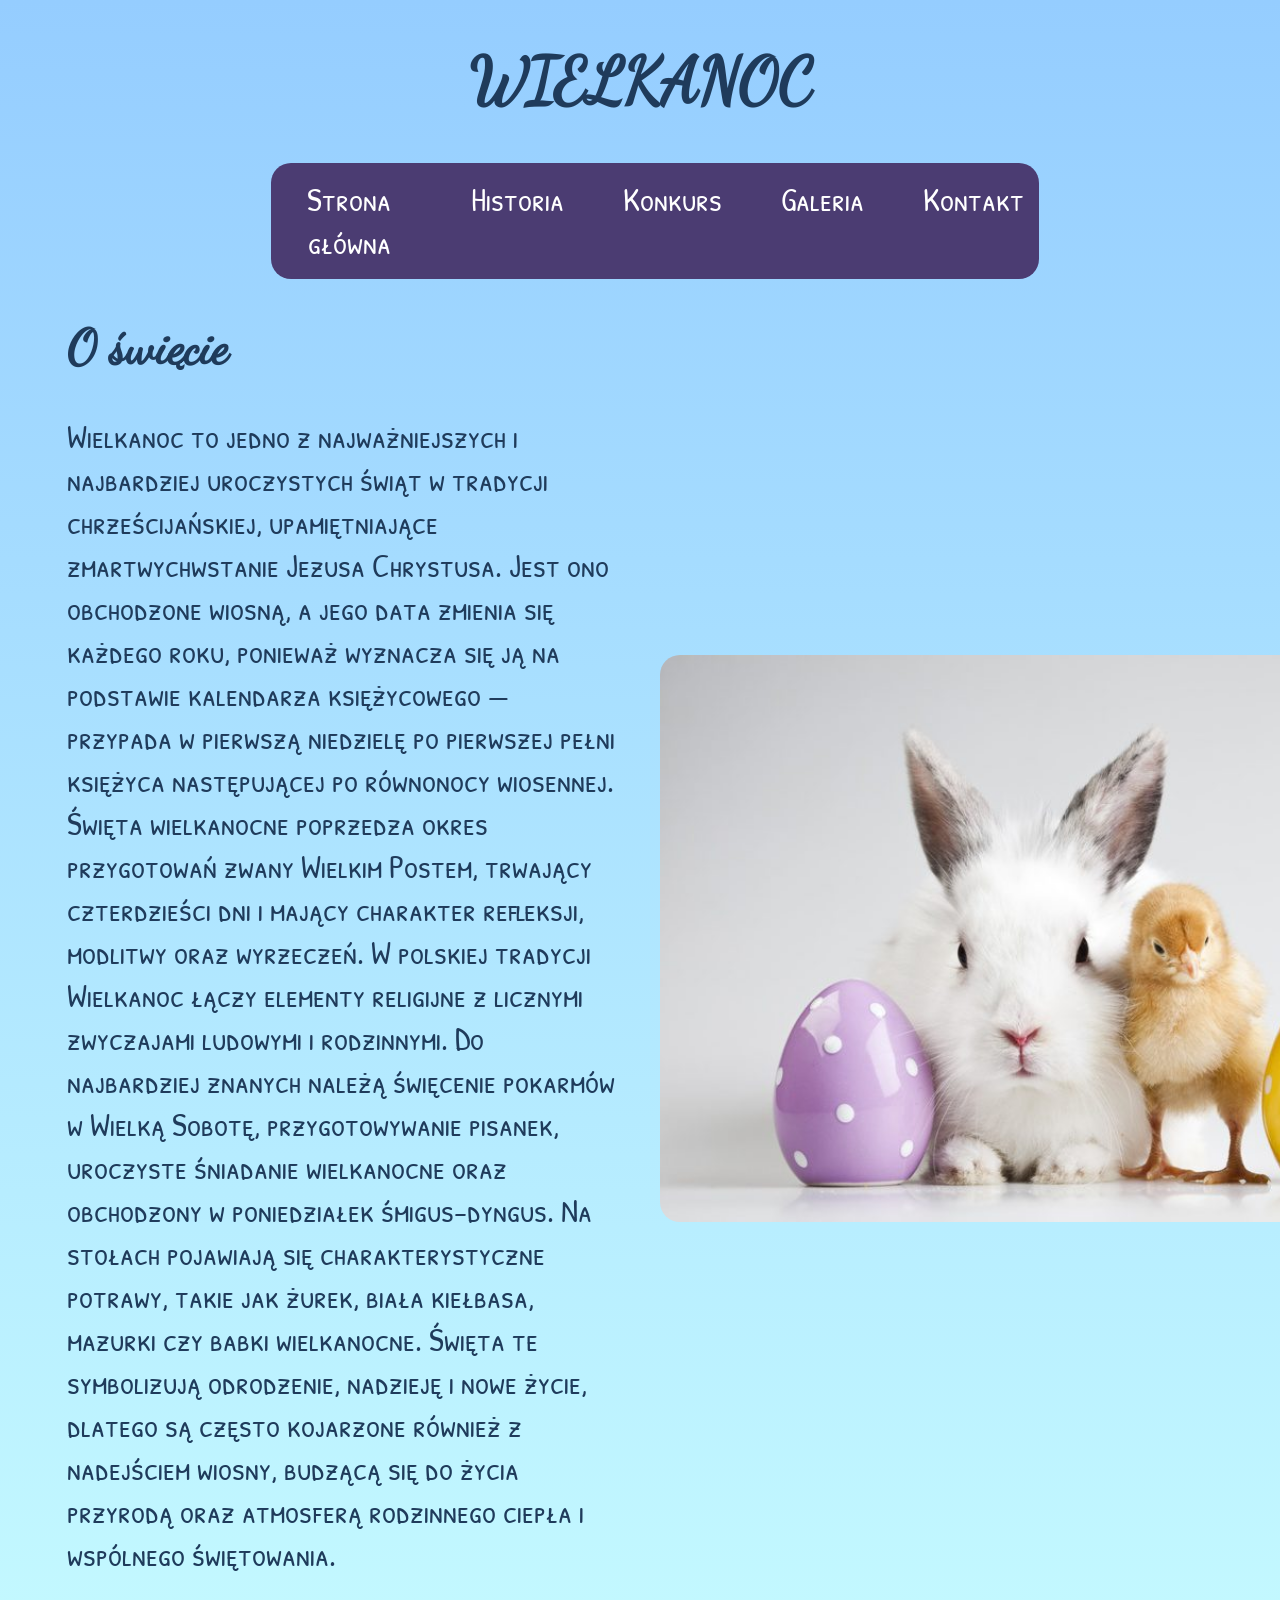
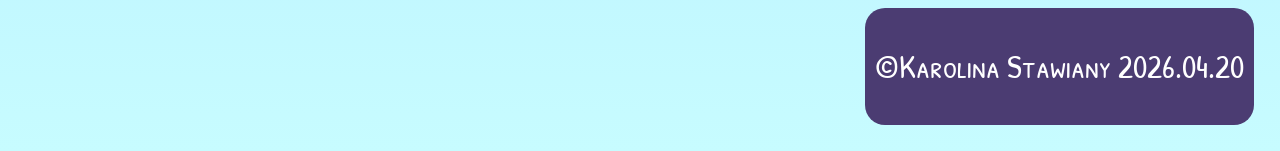
<file: index.html>
<!DOCTYPE html>
<html lang="pl">
<head>
    <meta charset="UTF-8">
    <meta name="description" content="Strona o wielkanocy">
    <meta name="author" content="karolina stawiany">
    <meta name="robots" content="index">
    <meta name="viewport" content="width=device-width, initial-scale=1.0">
    <title>Wielkanoc</title>
    <link rel="stylesheet" href="style.css">
    <link rel="icon" href="OBRAZY/favicon.png">
</head>
<body>
    <header>
        <h1>WIELKANOC</h1>
        <nav>
            <a href="index.html">Strona główna</a>
            <a href="historia.html">Historia</a>
            <a href="konkurs.html">Konkurs</a>
            <a href="galeria.html">Galeria</a>
            <a href="kontakt.html">Kontakt</a>
        </nav>
    </header>
    <div class="centrowanie">
    <main>
        <h2>O święcie</h2>
        <p>Wielkanoc to jedno z najważniejszych i najbardziej uroczystych świąt w tradycji chrześcijańskiej,
        upamiętniające zmartwychwstanie Jezusa Chrystusa. Jest ono obchodzone wiosną, a jego data zmienia się każdego roku,
        ponieważ wyznacza się ją na podstawie kalendarza księżycowego — przypada w pierwszą niedzielę po pierwszej pełni księżyca
        następującej po równonocy wiosennej. Święta wielkanocne poprzedza okres przygotowań zwany Wielkim Postem,
        trwający czterdzieści dni i mający charakter refleksji, modlitwy oraz wyrzeczeń. W polskiej tradycji Wielkanoc łączy
        elementy religijne z licznymi zwyczajami ludowymi i rodzinnymi. Do najbardziej znanych należą święcenie pokarmów w Wielką
        Sobotę, przygotowywanie pisanek, uroczyste śniadanie wielkanocne oraz obchodzony w poniedziałek śmigus-dyngus.
        Na stołach pojawiają się charakterystyczne potrawy, takie jak żurek, biała kiełbasa, mazurki czy babki wielkanocne.
        Święta te symbolizują odrodzenie, nadzieję i nowe życie, dlatego są często kojarzone również z nadejściem wiosny,
        budzącą się do życia przyrodą oraz atmosferą rodzinnego ciepła i wspólnego świętowania.</p>
    </main>
    <aside>
        <img src="OBRAZY/index.jpg" alt="wielkanoc67" class="nastr">
    </aside>
    </div>
    <footer>
        <p>&copy;Karolina Stawiany 2026.04.20</p>
    </footer>
</body>
</html>
</file>
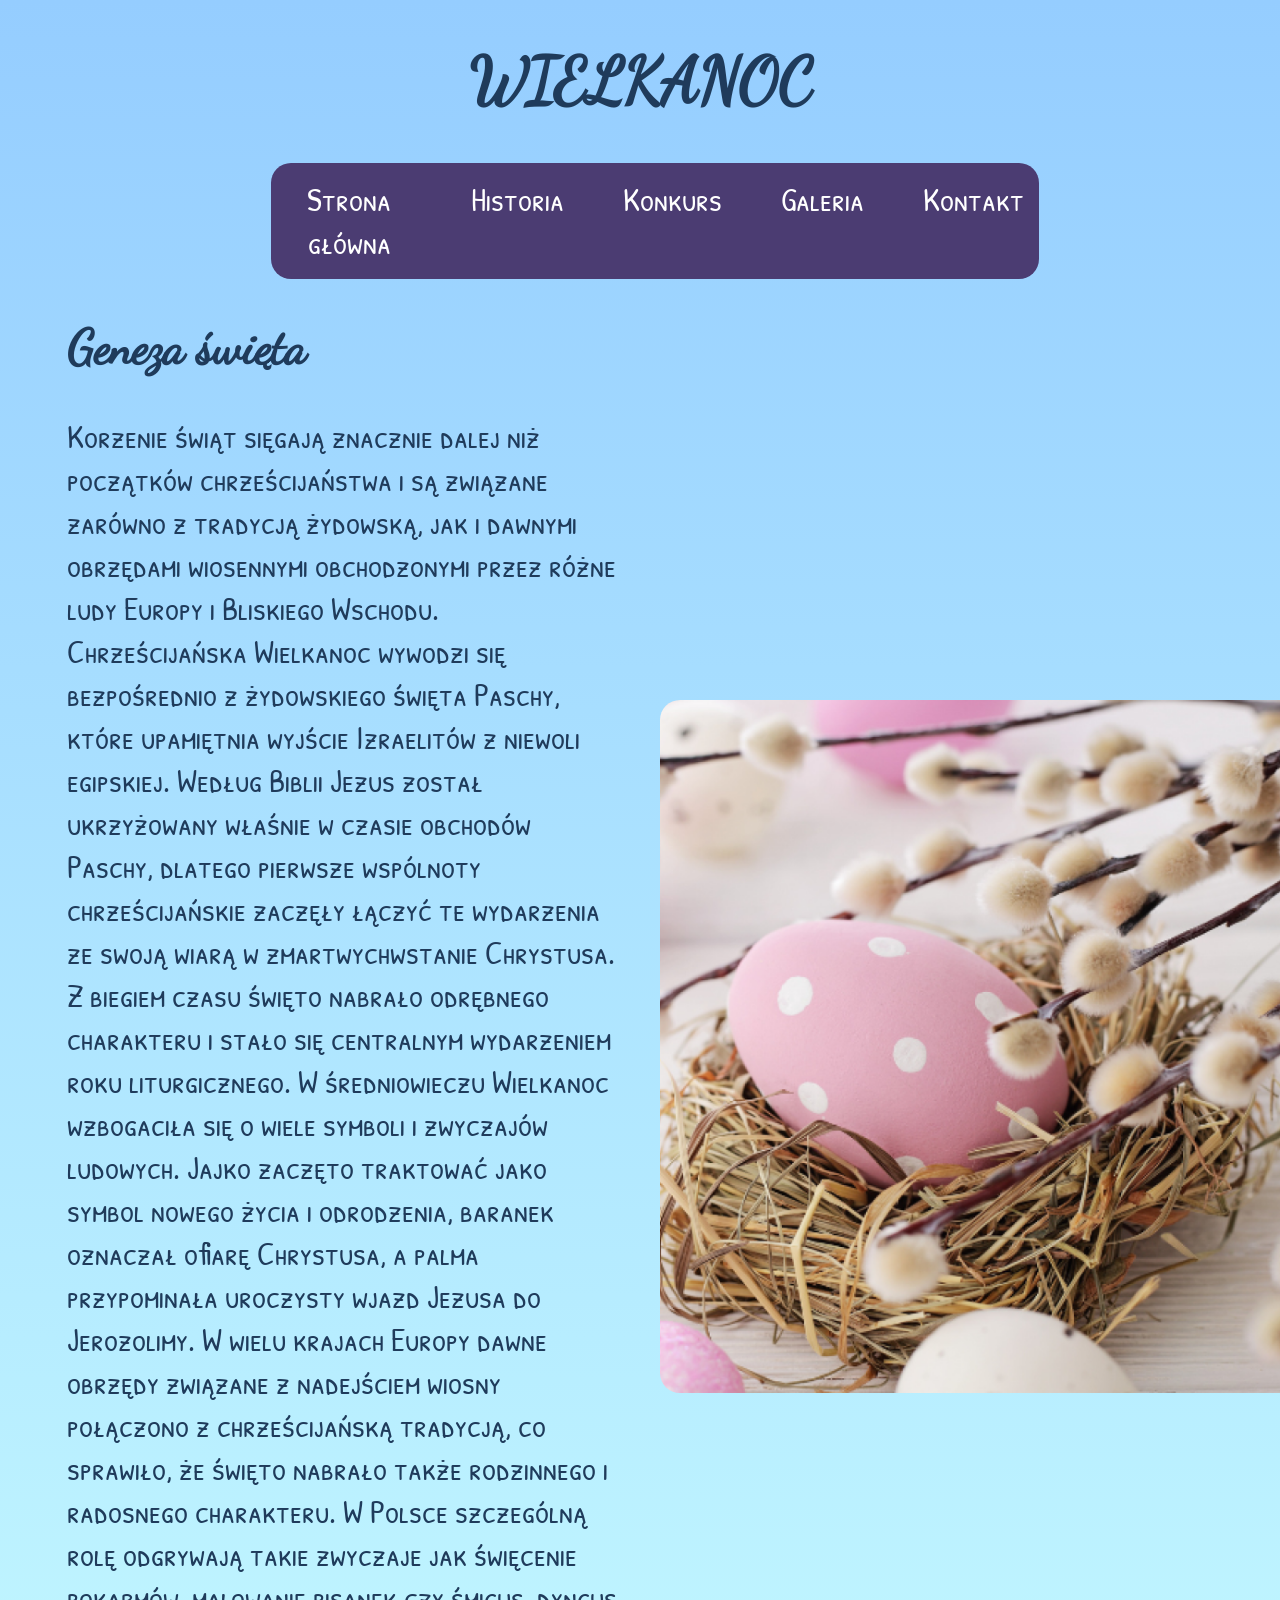
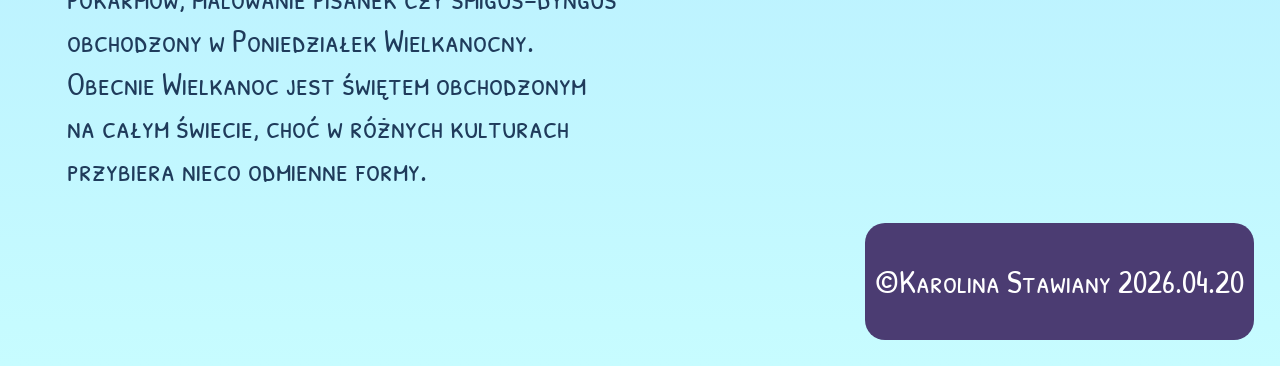
<file: historia.html>
<!DOCTYPE html>
<html lang="pl">
<head>
    <meta charset="UTF-8">
    <meta name="description" content="Strona o wielkanocy">
    <meta name="author" content="karolina stawiany">
    <meta name="robots" content="index">
    <meta name="viewport" content="width=device-width, initial-scale=1.0">
    <title>Wielkanoc</title>
    <link rel="stylesheet" href="style.css">
    <link rel="icon" href="OBRAZY/favicon.png">
</head>
<body>
    <header>
        <h1>WIELKANOC</h1>
        <nav>
            <a href="index.html">Strona główna</a>
            <a href="historia.html">Historia</a>
            <a href="konkurs.html">Konkurs</a>
            <a href="galeria.html">Galeria</a>
            <a href="kontakt.html">Kontakt</a>
        </nav>
    </header>
    <div class="centrowanie">
    <main>
        <h2>Geneza święta</h2>
        <p>Korzenie świąt sięgają znacznie dalej niż początków chrześcijaństwa i są związane zarówno z tradycją żydowską,
        jak i dawnymi obrzędami wiosennymi obchodzonymi przez różne ludy Europy i Bliskiego Wschodu.
        Chrześcijańska Wielkanoc wywodzi się bezpośrednio z żydowskiego święta Paschy, które upamiętnia wyjście
        Izraelitów z niewoli egipskiej. Według Biblii Jezus został ukrzyżowany właśnie w czasie obchodów Paschy, dlatego
        pierwsze wspólnoty chrześcijańskie zaczęły łączyć te wydarzenia ze swoją wiarą w zmartwychwstanie Chrystusa.
        Z biegiem czasu święto nabrało odrębnego charakteru i stało się centralnym wydarzeniem roku liturgicznego.
        W średniowieczu Wielkanoc wzbogaciła się o wiele symboli i zwyczajów ludowych. Jajko zaczęto traktować jako
        symbol nowego życia i odrodzenia, baranek oznaczał ofiarę Chrystusa, a palma przypominała uroczysty wjazd
        Jezusa do Jerozolimy. W wielu krajach Europy dawne obrzędy związane z nadejściem wiosny połączono z chrześcijańską 
        tradycją, co sprawiło, że święto nabrało także rodzinnego i radosnego charakteru. W Polsce szczególną rolę odgrywają
        takie zwyczaje jak święcenie pokarmów, malowanie pisanek czy śmigus-dyngus obchodzony w Poniedziałek Wielkanocny.
        Obecnie Wielkanoc jest świętem obchodzonym na całym świecie, choć w różnych kulturach przybiera nieco odmienne 
        formy.</p>
    </main>
    <aside>
        <img src="OBRAZY/wielkanoc.png" alt="wielkanoc61" class="nastr">
    </aside>
    </div>
    <footer>
        <p>&copy;Karolina Stawiany 2026.04.20</p>
    </footer>
</body>
</html>
</file>
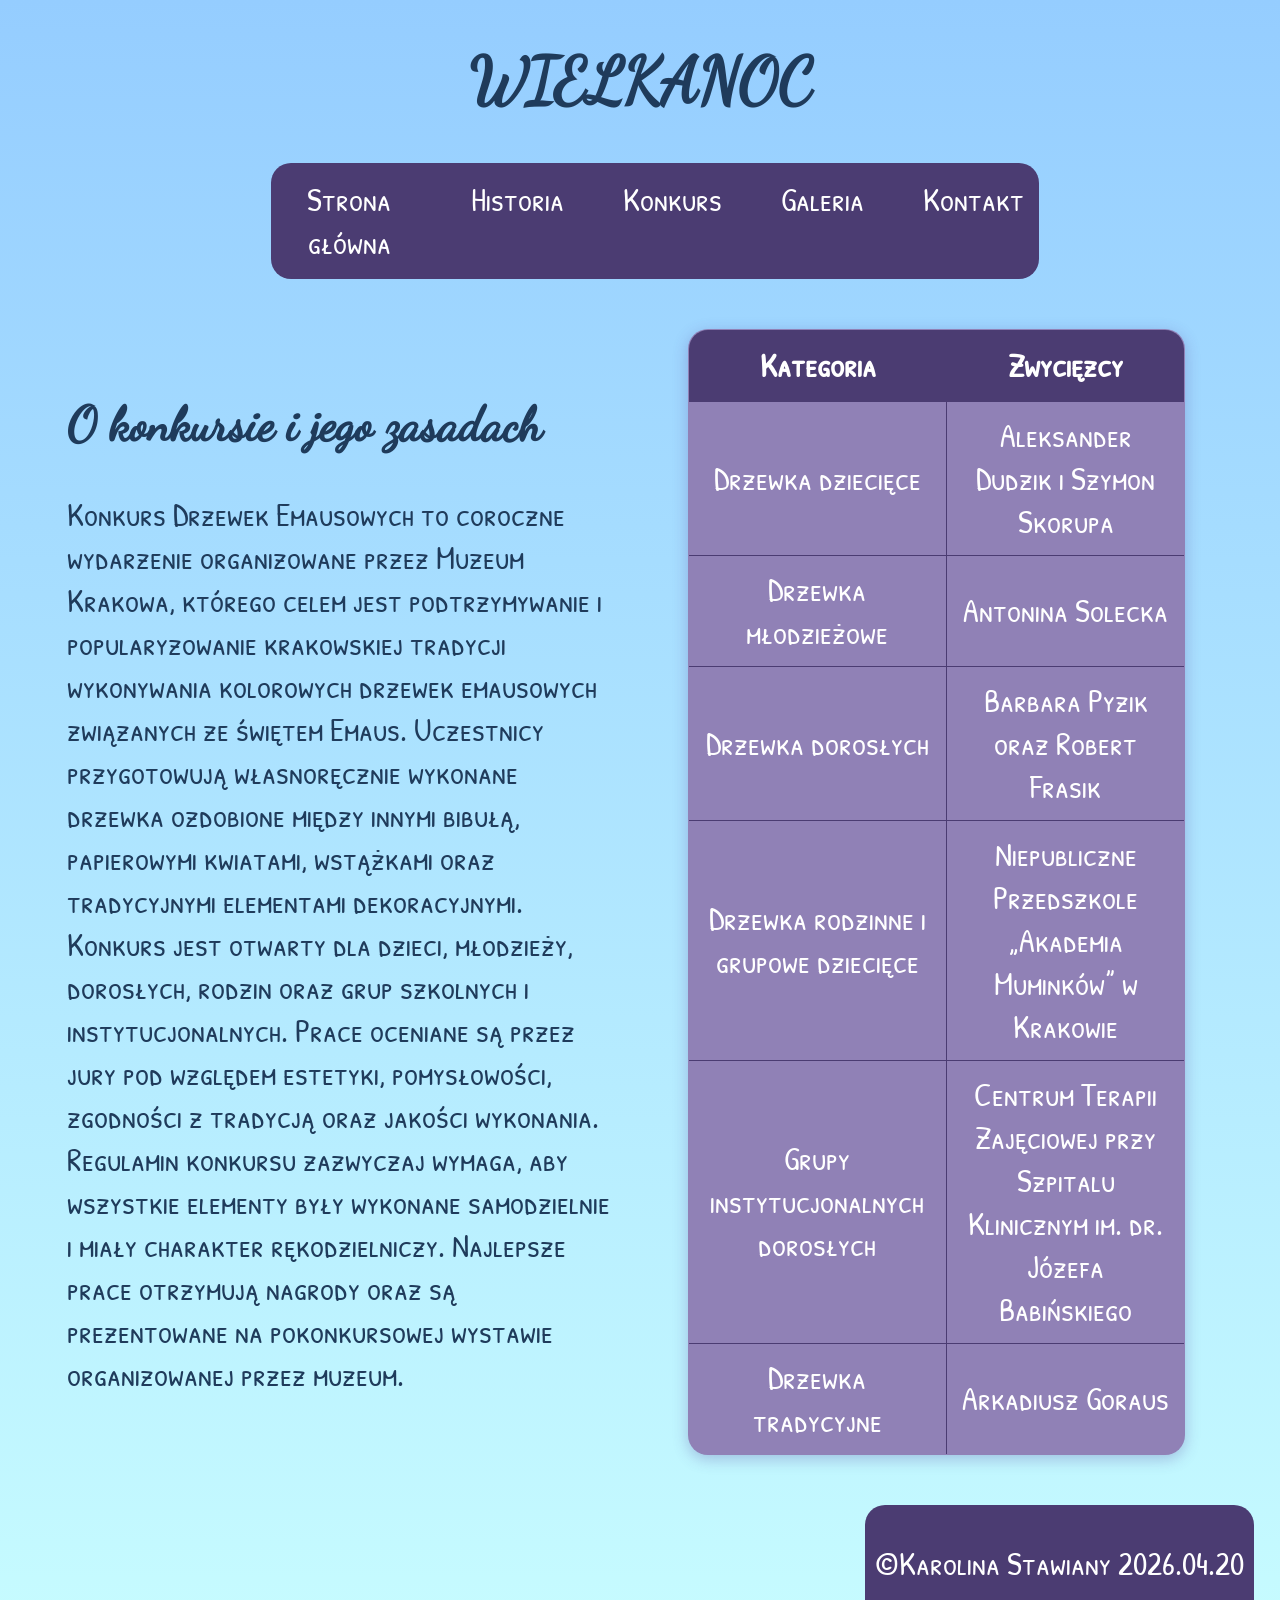
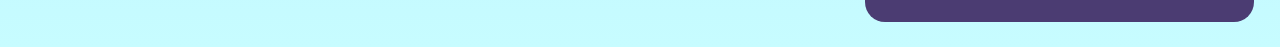
<file: konkurs.html>
<!DOCTYPE html>
<html lang="pl">
<head>
    <meta charset="UTF-8">
    <meta name="description" content="Strona o wielkanocy">
    <meta name="author" content="karolina stawiany">
    <meta name="robots" content="index">
    <meta name="viewport" content="width=device-width, initial-scale=1.0">
    <title>Wielkanoc</title>
    <link rel="stylesheet" href="style.css">
    <link rel="icon" href="OBRAZY/favicon.png">
</head>
<body>
    <header>
        <h1>WIELKANOC</h1>
        <nav>
            <a href="index.html">Strona główna</a>
            <a href="historia.html">Historia</a>
            <a href="konkurs.html">Konkurs</a>
            <a href="galeria.html">Galeria</a>
            <a href="kontakt.html">Kontakt</a>
        </nav>
    </header>
    <div class="centrowanie">
    <main>
        <h2>O konkursie i jego zasadach</h2>
        <p>Konkurs Drzewek Emausowych to coroczne wydarzenie organizowane przez Muzeum Krakowa,
        którego celem jest podtrzymywanie i popularyzowanie krakowskiej tradycji
        wykonywania kolorowych drzewek emausowych związanych ze świętem Emaus.
        Uczestnicy przygotowują własnoręcznie wykonane drzewka ozdobione między innymi bibułą,
        papierowymi kwiatami, wstążkami oraz tradycyjnymi elementami dekoracyjnymi.
        Konkurs jest otwarty dla dzieci, młodzieży, dorosłych, rodzin oraz grup szkolnych i instytucjonalnych.
        Prace oceniane są przez jury pod względem estetyki, pomysłowości, zgodności z tradycją oraz jakości wykonania. 
        Regulamin konkursu zazwyczaj wymaga, aby wszystkie elementy były wykonane samodzielnie i miały charakter rękodzielniczy. 
        Najlepsze prace otrzymują nagrody oraz są prezentowane na pokonkursowej wystawie organizowanej przez muzeum.</p>
    </main>
    <aside>
        <table border="1">
    <tr>
        <th>Kategoria</th>
        <th>Zwycięzcy</th>
    </tr>
    <tr>
        <td>Drzewka dziecięce</td>
        <td>Aleksander Dudzik i Szymon Skorupa</td>
    </tr>
    <tr>
        <td>Drzewka młodzieżowe</td>
        <td>Antonina Solecka</td>
    </tr>
    <tr>
        <td>Drzewka dorosłych</td>
        <td>Barbara Pyzik oraz Robert Frasik</td>
    </tr>
    <tr>
        <td>Drzewka rodzinne i grupowe dziecięce</td>
        <td>Niepubliczne Przedszkole „Akademia Muminków” w Krakowie</td>
    </tr>
    <tr>
        <td>Grupy instytucjonalnych dorosłych</td>
        <td>Centrum Terapii Zajęciowej przy Szpitalu Klinicznym im. dr. Józefa Babińskiego</td>
    </tr>
    <tr>
        <td>Drzewka tradycyjne</td>
        <td>Arkadiusz Goraus</td>
    </tr>
</table>
    </aside>
    </div>
    <footer>
        <p>&copy;Karolina Stawiany 2026.04.20</p>
    </footer>
</body>
</html>
</file>
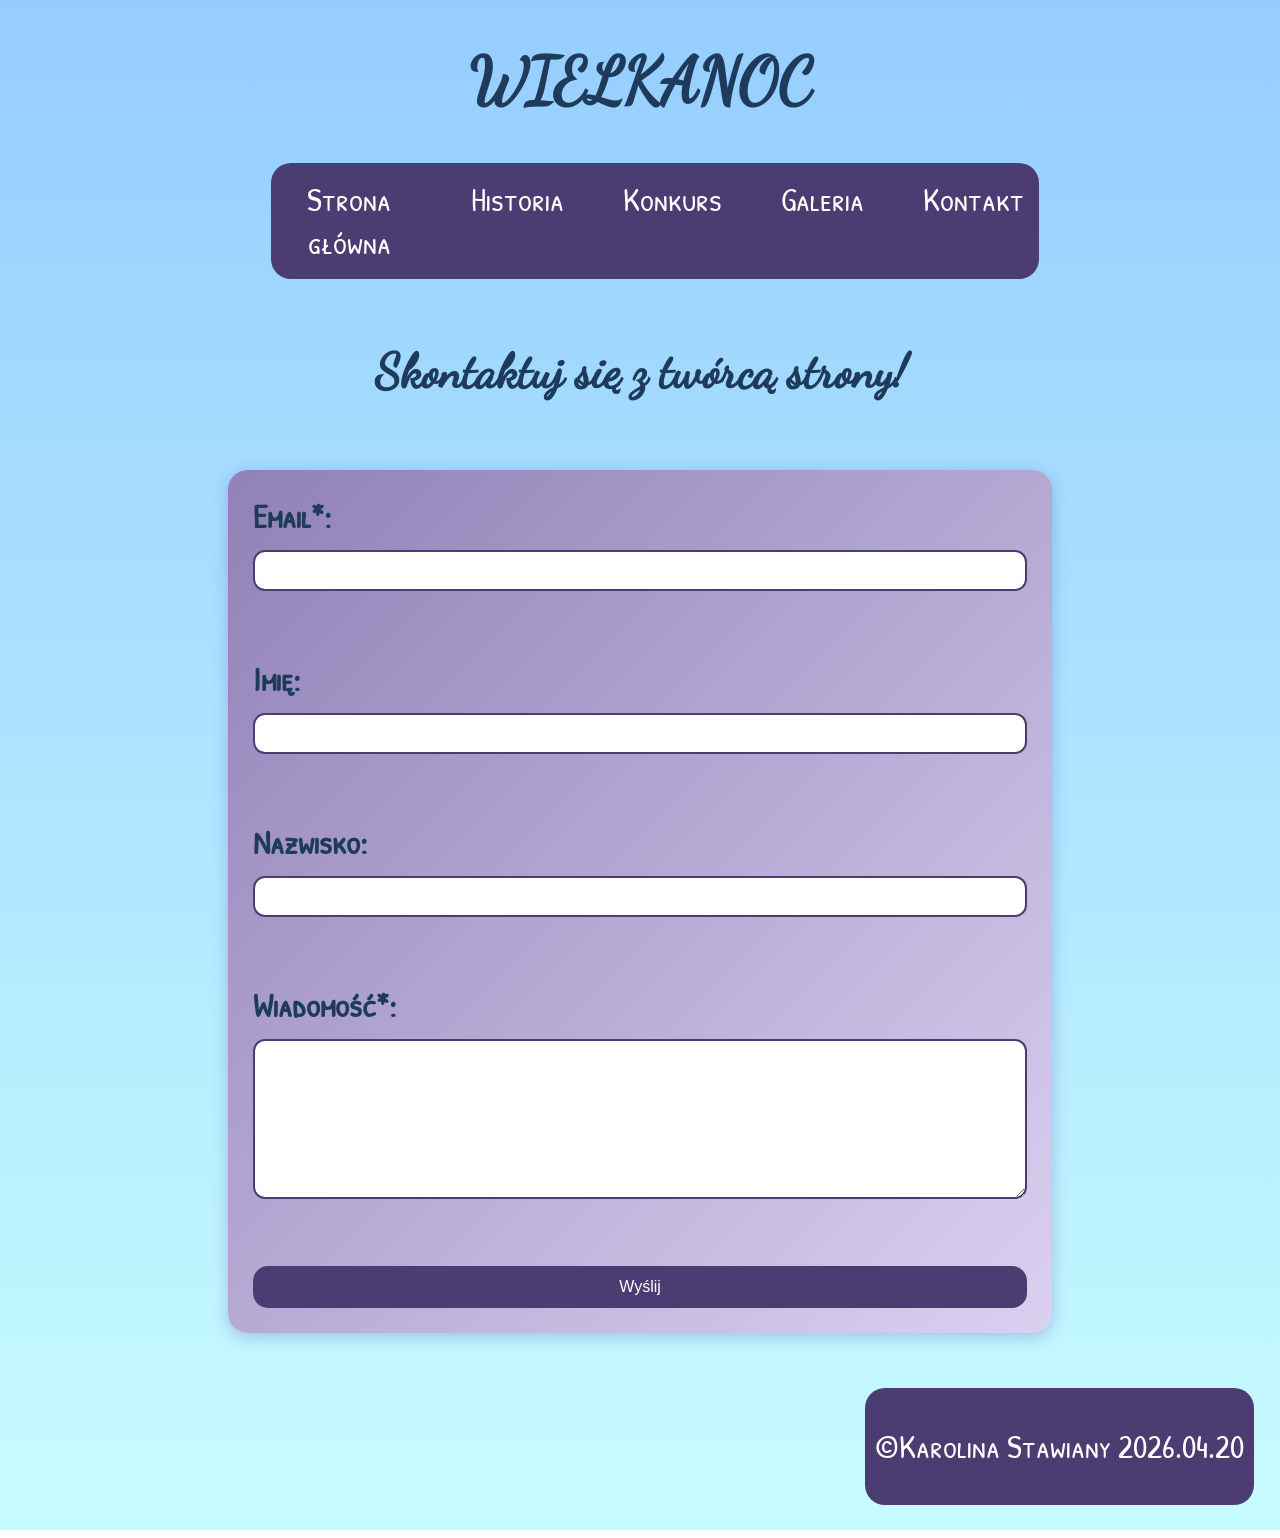
<file: kontakt.html>
<!DOCTYPE html>
<html lang="pl">
<head>
    <meta charset="UTF-8">
    <meta name="description" content="Strona o wielkanocy">
    <meta name="author" content="karolina stawiany">
    <meta name="robots" content="index">
    <meta name="viewport" content="width=device-width, initial-scale=1.0">
    <title>Wielkanoc</title>
    <link rel="stylesheet" href="style.css">
    <link rel="icon" href="OBRAZY/favicon.png">
</head>
<body>
    <header>
        <h1>WIELKANOC</h1>
        <nav>
            <a href="index.html">Strona główna</a>
            <a href="historia.html">Historia</a>
            <a href="konkurs.html">Konkurs</a>
            <a href="galeria.html">Galeria</a>
            <a href="kontakt.html">Kontakt</a>
        </nav>
    </header>
    <div class="centrowanie">
    <main class="kontaktmain">
        <h2>Skontaktuj się z twórcą strony!</h2>
        <form>
            <label for="email">Email*:</label>
            <input type="email" id="email" name="email" required>
            <br>
            <label for="imie">Imię:</label>
            <input type="text" id="imie" name="imie">
            <br>
            <label for="nazwisko">Nazwisko:</label>
            <input type="text" id="nazwisko" name="nazwisko">
            <br>
            <label for="wiadomosc">Wiadomość*:</label>
            <textarea id="wiadomosc" name="wiadomosc" rows="8" required></textarea>
            <br>
            <button type="submit">Wyślij</button>
        </form>
    </main>
    </div>
    <footer>
        <p>&copy;Karolina Stawiany 2026.04.20</p>
    </footer>
</body>
</html>
</file>
<file: style.css>
@font-face {
    font-family: Patrick;
    src: url(FONTY/Patrick_Hand_SC/PatrickHandSC-Regular.ttf);
}
@font-face {
    font-family: Dancing;
    src: url(FONTY/Dancing_Script/static/DancingScript-Regular.ttf);
}
@media (max-width: 600px){

    body{
        font-size: 1.1em;
        margin: 10px;
    }

    nav{
        flex-direction: column;
        align-items: center;
        width: 100%;
        gap: 15px;
        padding: 15px 0;
    }

    .centrowanie{
        flex-direction: column;
        gap: 20px;
    }

    .nastr{
    display: none;
    }
    .galeriamain{
        width: 100%;
        padding: 15px;
    }

    .wyzsze,
    .nizsze{
        flex-direction: column;
        align-items: center;
    }

    .galeria{
        width: 90%;
        height: auto;
    }

    table{
        font-size: 0.7em;
    }

    table th,
    table td{
        padding: 8px;
    }

    .tytul{
        font-size: 1.5em;
    }

    .kontaktmain{
        width: 100%;
    }

    form{
        width: 95%;
        padding: 15px;
    }

    footer{
        margin: 20px auto 0 auto;
    }
}
body{
    background: linear-gradient(to bottom, #95cdff 0%, #c7fcff 100%);
    font-family: Patrick;
    margin: 2%;
    width: auto;
    height: auto;
    font-size: 2em;
    color: #1f3b5b;
}
header{
    text-align: center;
}
nav{
    background-color: rgb(75, 60, 114);
    width: 60%;
    height: auto;
    margin: 0 20% 0 20%;
    border-radius: 20px;
    display: flex;
    justify-content: center;
    gap: 8%;
    padding: 15px;
}
h1, h2{
    font-family: Dancing;
}
main{
    width: 45%;
    height: auto;
}
aside{
    width: 45%;
    height: auto;
    
}
.nastr{
    border-radius: 20px;
    height: auto;
    width: 850px;
}
.centrowanie{
    display: flex;
    justify-content: center;
    align-items: center; 
    gap: 40px;
}
footer{
    text-align: center;
    background-color: rgb(75, 60, 114);
    border-radius: 20px;
    display: block;
    width: fit-content;
    padding: 5px 10px;
    margin: 0 0 0 auto;
    color: white;
}
a{
    color: white;
    text-decoration: none;
}
a:hover{
    color: white;
    text-decoration: none;
}
table{
    width: 90%;
    margin: 50px auto;
    background-color: rgb(144, 129, 182);
    border-collapse: collapse;
    border-radius: 20px;
    overflow: hidden;
    box-shadow: 0 4px 15px rgba(80, 60, 150, 0.3);
}

table th{
    color: white;
    padding: 14px;
    background: rgb(75, 60, 114);
    border: none;
}

table td{
    padding: 12px;
    text-align: center;
    border: 1px solid rgb(75, 60, 114);
    color: white;
}
.galeria{
    width: 250px;
    height: 350px;
    object-fit: cover;
    border-radius: 20px;
}
.galeriamain{
    width: 70%;
    height: auto;
    margin: 2% 0 2% 0;
    display: flex;
    flex-direction: column;
    align-items: center;
    gap: 30px;
    padding: 30px ;
    background: rgb(144, 129, 182);
    border-radius: 25px;
}
.wyzsze{
    display: flex;
    justify-content: center;
    gap: 20px;
}
.nizsze {
    display: flex;
    justify-content: center;
    gap: 20px;
}
.tytul{
    text-align: center;
    margin-bottom: 20px;
}
.kontaktmain{
    width: 70%;
    height: auto;
    margin: 2% 0 2% 0;
    display: flex;
    flex-direction: column;
    align-items: center;
}
form {
    width: 90%;
    margin: 30px auto;
    padding: 25px;
    background: linear-gradient(135deg, rgb(144, 129, 182), rgb(218, 209, 241));
    border-radius: 20px;
    box-shadow: 0 4px 15px rgba(90, 70, 180, 0.3);
    display: flex;
    flex-direction: column;
    gap: 12px;
}

form label {
    color: #1f3b5b;
    font-weight: bold;
}

form input,
form textarea {
    padding: 10px;
    border-radius: 12px;
    border: 2px solid rgb(75, 60, 114);
    font-size: 15px;
}

form textarea {
    resize: vertical;
}

form button {
    background-color: rgb(75, 60, 114);
    color: white;
    border: none;
    padding: 12px;
    border-radius: 15px;
    font-size: 16px;
    cursor: pointer;
    transition: 0.3s;
}
</file>
